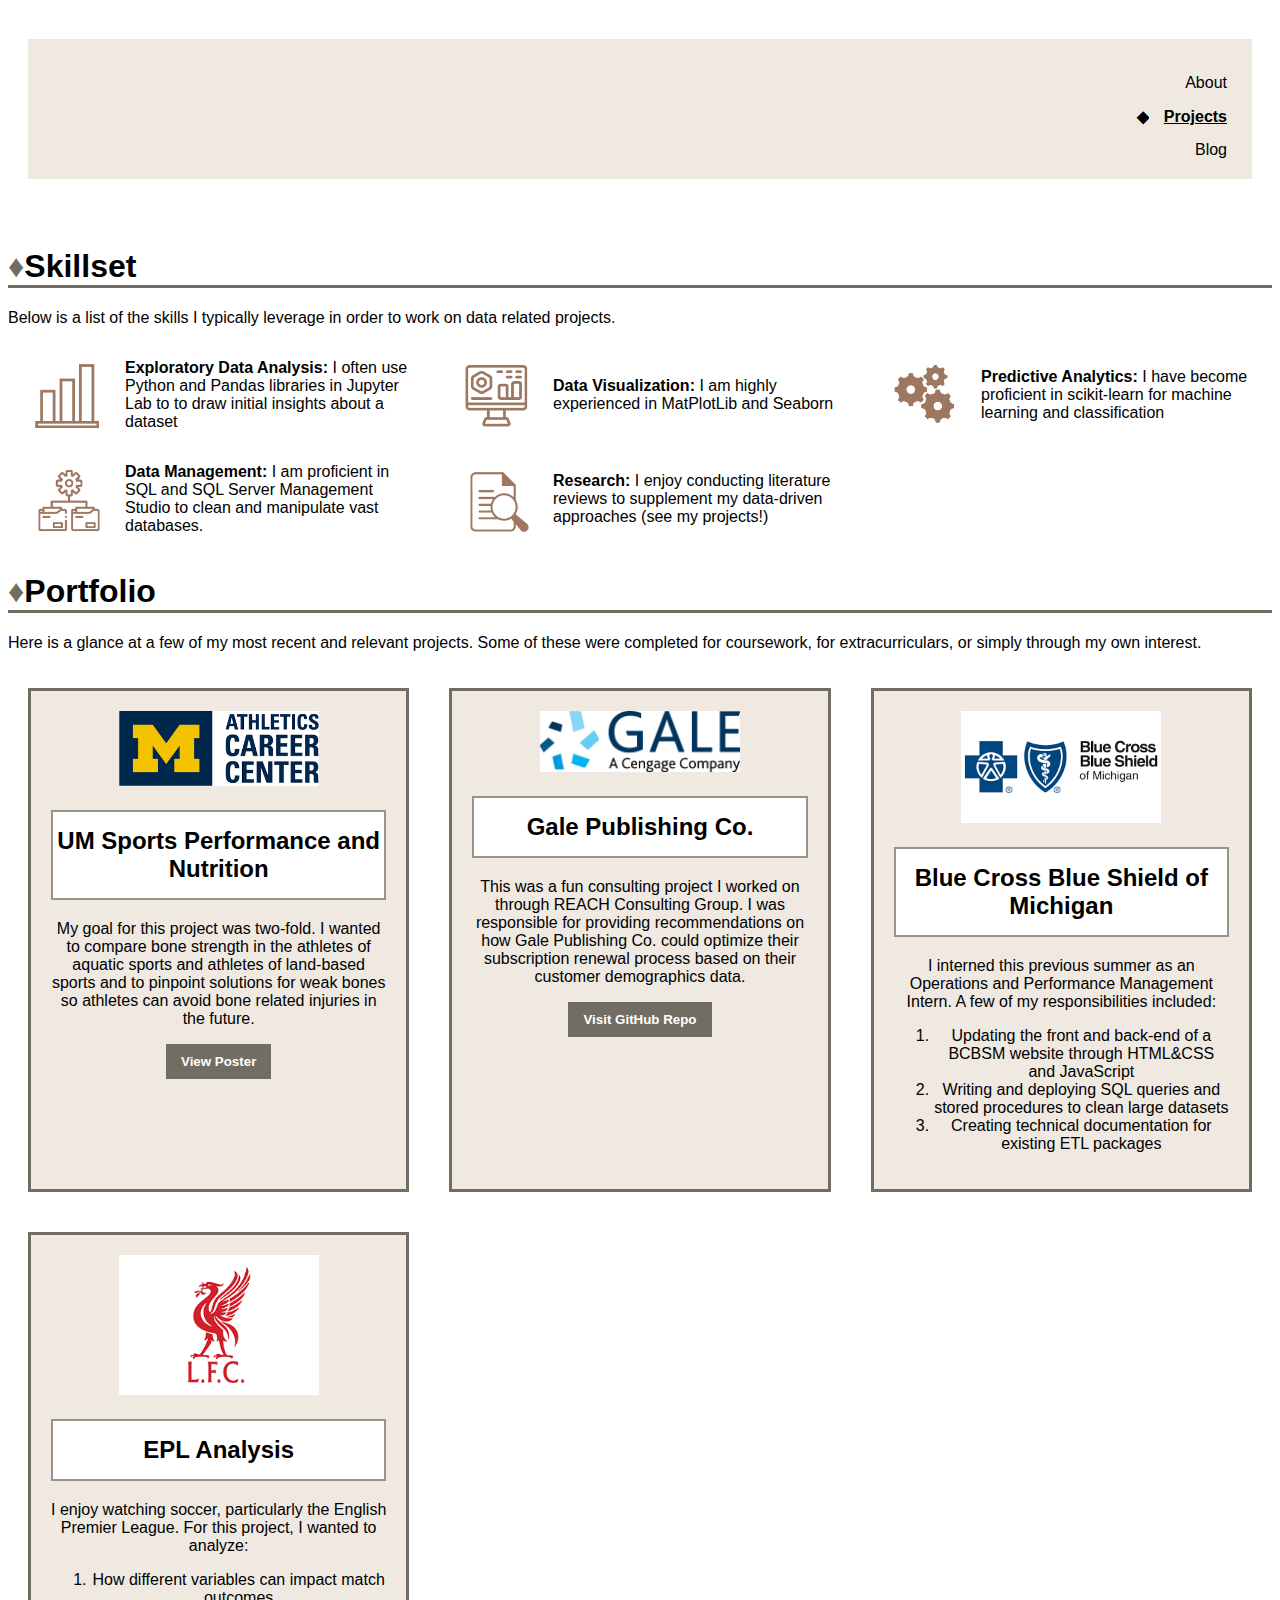
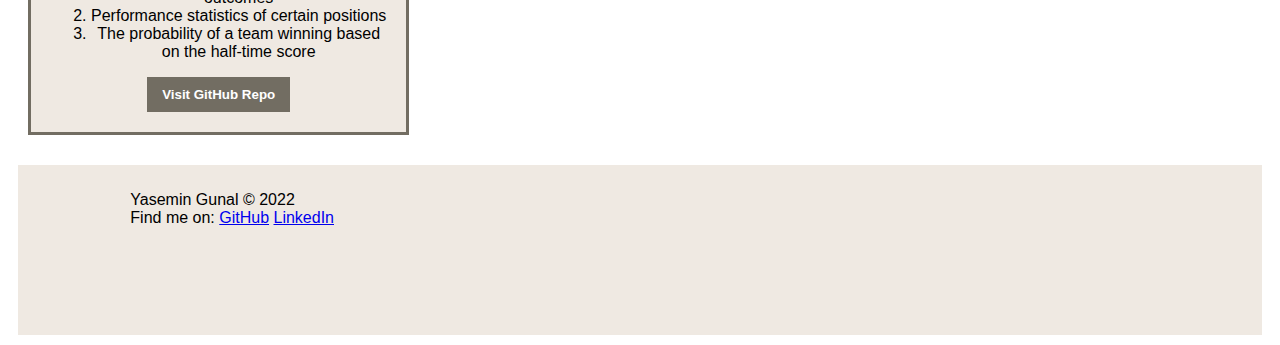
<file: projects.html>
<!DOCTYPE html>
<html lang="en">
  <head>
    <meta charset="utf-8">
    <meta name="viewport" content="width=device-width, initial-scale=1.0">
    <link rel="stylesheet" type="text/css" href="css/html5reset.css">
    <link rel="stylesheet" type="text/css" href="css/style.css">
    <title>Yasemin Gunal Portfolio</title>
  </head>
  <body>
    <div class="skip"><a href="#main">Skip to Main Content</a></div>
    <header>
      <nav>
          <ul class="nav_links">
            <li><a href="index.html">About</a></li>
            <li class="active"><a href="projects.html">Projects</a></li>
            <li><a href="blog.html">Blog</a></li>
          </ul>
        </nav>
    </header>
    <main class="container" id = "main">
      <h1>Skillset</h1>
      <p>Below is a list of the skills I typically leverage in order to work on data related projects.</p>
        <div class="skills_descrip">
          <img id="edaicon" src="images/edaicon.png" alt="EDA Icon">
          <p><b>Exploratory Data Analysis: </b>I often use Python and Pandas libraries in Jupyter Lab to to draw
            initial insights about a dataset
          </p>
          <img id="visicon" src="images/visicon.png" alt="Visualization Icon">
          <p><b>Data Visualization: </b>I am highly experienced in MatPlotLib and Seaborn
          </p>
          <img id="predicon" src="images/MLicon.png" alt="Predictive Analytics Icon">
          <p><b>Predictive Analytics: </b>I have become proficient in scikit-learn for machine learning and classification
          </p>
          <img id="dataicon" src="images/datamanicon.png" alt="Data Management Icon">
          <p><b>Data Management: </b>I am  proficient in SQL and SQL Server Management Studio to clean and manipulate vast databases.</p>
          <img id="researchicon" src="images/researchicon.png" alt="Research Icon">
          <p><b>Research: </b>I enjoy conducting literature reviews to supplement my data-driven approaches (see my projects!)
          </p>
        </div>

      <div class = "projects_intro">
        <h1>Portfolio</h1>
        <p>Here is a glance at a few of my most recent and relevant projects. Some of these were 
          completed for coursework, for extracurriculars, or simply through my own interest.
        </p>
      </div>
      <div class="projects">
          <div class="project">
            <img id="athletics" src="images/athleticsCC.png" alt="UM Athletics Logo" width="200px"/>
            <h2>UM Sports Performance and Nutrition</h2>
            <p>My goal for this project was two-fold. I wanted to compare bone strength
              in the athletes of aquatic sports and athletes of land-based sports and to
              pinpoint solutions for weak bones so athletes can avoid bone related
              injuries in the future.
            </p>
            <button onclick="goPoster();" class="proj_button">View Poster</button>
          </div>
          <div class="project">
            <img id="gale" src="images/galelogo.png" alt="Gale Logo" width="200px"/>
            <h2>Gale Publishing Co.</h2>
            <p>This was a fun consulting project I worked on through REACH Consulting Group. 
              I was responsible for providing recommendations on how Gale Publishing Co. could 
            optimize their subscription renewal process based on their customer demographics data.</p>
            <button onclick="goGaleGitHub();" class="proj_button">Visit GitHub Repo</button>
          </div>
          <div class="project">
            <img id="bcbsm" src="images/bcbsm.png" alt="BCBSM Logo" width="200px"/>
          <h2>Blue Cross Blue Shield of Michigan</h2>
          <p>I interned this previous summer as an Operations and Performance Management Intern.
            A few of my responsibilities included: 
          </p>
          <ol>
            <li>Updating the front and back-end of a BCBSM website through HTML&CSS and JavaScript</li>
            <li>Writing and deploying SQL queries and stored procedures to clean large datasets</li>
            <li>Creating technical documentation for existing ETL packages</li>
          </ol>
          </div>
          <div class="project">
            <img id="lfc" src="images/lfc.png" alt="LFC Logo" width="200px">
             <h2>EPL Analysis</h2>
             <p>I enjoy watching soccer, particularly the English Premier League. For this project, I wanted
              to analyze: 
            </p>
            <ol class="epl_analysis_goals">
              <li>How different variables can impact match outcomes</li>
              <li>Performance statistics of certain positions</li>
              <li>The probability of a team winning based on the half-time score</li>
            </ol>
            <button onclick="goEPLGitHub();" class="proj_button">Visit GitHub Repo</button>
          </div>
      </div>
  </main>
  <script src="js/amsvlog.js"></script>
  <footer>
    <p> Yasemin Gunal &copy; 2022 <br>
      Find me on: <a href="https://github.com/yasemingunal?tab=repositories">GitHub</a>
      <a href="https://www.linkedin.com/in/yasemin-gunal/">LinkedIn</a></p>
   <embed id="maps" src="https://www.google.com/maps/embed?pb=!1m18!1m12!1m3!1d2951.904849361863!2d-83.74241488498278!3d42.280554448112134!2m3!1f0!2f0!3f0!3m2!1i1024!2i768!4f13.1!3m3!1m2!1s0x883cae40746ad639%3A0x9777deab36d450cd!2sSchool%20of%20Information%20at%20the%20University%20of%20Michigan!5e0!3m2!1sen!2sus!4v1670019485068!5m2!1sen!2sus">    
  </footer>
  </body>
</html>
</file>
<file: css/style.css>
.skip{
    position:absolute;
    padding:6px;
    top:-40px;
}

.skip:focus{
    top:100px;
    color:black;
}

body{
    font-family: 'Trebuchet MS', 'Lucida Sans Unicode', 'Lucida Grande', 'Lucida Sans', Arial, sans-serif, sans-serif;
}

header{
    padding:3px 20px;
    margin:20px 0px 50px;
}

footer{ 
    display:grid;
    grid-template-columns:25% 75%;
    background-color: rgb(239, 233, 226);
    padding:10px;
    margin:10px;
    justify-items:end;
}



 /* NAVIGATION BAR/HEADER */

.nav_links{
    display:grid;
    grid-template-columns: 1fr 1fr 1fr;
    background-color:rgb(239, 233, 226);
    padding:20px 10px;
    justify-items:center;
 }

.nav_links li{
    list-style:none;

}

.nav_links a{
    text-decoration:none;
    background-color: #726d62;
    color:white;
    padding:10px 15px;
}

.nav_links a:hover{
    border: solid 5px white;
    font-weight:bolder;
}

.active{
    font-weight:bolder;
    text-decoration:underline;
}

.active::marker{
    content:'\25C6';
    color:black;
}

/* ---- ABOUT SECTION ------ */

h1, .blog_content h2{
    border-bottom: 3px solid #726d62;
}

.intro{ 
    display: grid;
    justify-items:center;
    text-align:center;
}
h1::before{
    content:'\2666 ';
    color: #726d62;
}

.flip-box{
    background-color:transparent;
    perspective:1000px;
}
.flip-box-inner{
    position:relative;
    /* width:100%;
    height:100%; */
    text-align:center;
    transition:transform 0.8s;
    transform-style:preserve-3d;
}
.flip-box:hover .flip-box-inner{
    transform:rotateY(180deg);
}

.flip-box-front, .flip-box-back{
    /* position:absolute; */
    -webkit-backface-visibility:hidden;
    backface-visibility:hidden;
}

.flip-box-front{
    color:black;
}

.flip-box-back{
    position:absolute;
    width:100%;
    /* height:100%; */
    top:-50px;
    background-color:rgb(239, 233, 226);
    color:black;
    transform:rotateY(180deg);
}

.positions, .section_title_large{
    overflow:hidden;
    border-right: 0.15em solid #726d62;
    margin: 0 auto;
    animation: typing 3.5s steps(10, end), blink-caret .75s step-end;
}

@keyframes typing{
    from {width:0}
    to{width:100%}
}

@keyframes blink-caret{
    from, to {border-color:transparent} 50% {border-color:#726d62;}
}

@media screen and (prefers-reduced-motion: reduce){
    * {
      -webkit-transition: none;
      transition: none;
     }
}

.intro_button, .proj_button{
    background-color:#726d62;
    border:none;
    color:white;
    padding:10px 15px;
    font-weight:bold;
}

.intro_button:hover, .proj_button:hover{
    font-weight:bolder;
    border:5px solid #726d62;
}

.intro img {
    padding:4px;
    width:150px;
    background-color:#726d62;

}

.mycard{
    background-color:rgb(239, 233, 226);
    padding:10px 20px;;
}

.aboutme_card{
    border:2px solid #726d62;
    padding:5px;
}

.aboutme_card > h1{
    background-color:rgb(239, 233, 226);
    padding:20px;
    margin:0px;
}

.contact-form{
    display:flex;
    justify-content:center;
    text-align:center;
    padding:20px;
}
legend{
    background-color:rgb(239, 233, 226);
    font-size:larger;
    text-transform: uppercase;
}

.contact-form input[type=text], legend{
    margin:5px;
    border: 2px #726d62 solid;
    padding:10px;
    width:200px;


}

/* ---- BLOG SECTION ------ */
.blog_options a, .blog_options:visited{
    background-color:#e3dac9;
    color: black;
    padding: 10px 10px;
    margin: 0px 20px 0px 20px;
    text-decoration:none;
    box-shadow:3px 3px #726d62;
}
.blog_options a:hover{
    font:black;
    font-weight:bold;
    border: solid 3px #e3dac9;
    text-decoration:underline;
}

.blog_options a:active{
    color:black;
    font-weight:bolder;
}

.blog_options{
    display:flex;
    position:sticky;
    top:0;
    justify-content:center;
    background-color:white;
}
.blog_content h2::before{
    content:'\21B3';
    color: black;
}

#entertainment h3{
    text-align:center;
}

.section_title_large{
    visibility:hidden;
}

#book_gallery, #podcast_gallery, #amsterdam_gallery, #london_gallery, #turkey_gallery{
    display:flex;
    justify-content:center;
}
#book_gallery img, #podcast_gallery img, #amsterdam_gallery img, #london_gallery img, #turkey_gallery img{
    padding:5px;
}

.travel_gallery img{
    width:175px;
}
.media_section, .travel_section{
    background-color:rgb(239, 233, 226);
}

/* ---- PROJECTS SECTION ------ */

.skills_descrip img { 
    width:60px;
}
.skills_descrip{
    justify-items:space-between;
    align-items:center;
    display:grid;
    grid-template-columns: 1fr 3fr;
}

.projects{
    display:grid;
    grid-template-columns:1fr;
}

.project{
    border: 3px #726d62 solid;
    text-align:center;
    padding: 20px 20px;
    margin:20px;
}
.project >h2{
    background-color:rgb(239, 233, 226);
    padding:15px 2px;;
    border:2px solid #96938b;
}

@media only screen and (min-width: 481px){ /*for tablets */

    /* ---- ABOUT SECTION ------ */
    .intro{
        grid-template-columns: 1fr 2fr;
        justify-items:center;
        column-gap:20px;
        padding:20px;
    }
    .intro img { 
        width:150px;
    }
    .contact-form input[type=text], legend{
        width: 300px;
    }

    /* ---- PROJECTS SECTION ------ */
    .project { 
        flex-basis:200px;
    }
    .skills_descrip{
        justify-items:center;
        grid-template-columns: repeat(2, 1fr 3fr);
        column-gap:7px;
    }


    /* ----- BLOG SECTION ------- */

    #book_gallery img, #podcast_gallery img{
        padding:5px;
        width:120px;
    }
    #amsterdam_gallery, #london_gallery, #turkey_gallery{
        flex-flow:row wrap;
        justify-content:center;
        justify-items:center;
    }
    #amsterdam_gallery img, #london_gallery img, #turkey_gallery img{
        width:150px;
    }

    
}

@media only screen and (min-width: 769px) { /* for laptops */
    
    .nav_links{
        grid-template-columns:1fr;
        justify-items:right;
    }
    .nav_links li{
        padding-top:15px;
    }

    .nav_links a{
        background-color: rgb(239, 233, 226);
        color:black;
        padding-bottom:10px;
    }

    .nav_links a:hover{
        border:none;
        border-bottom:2px solid black;
    }

    #maps{
        width:350px;
    }
    /* ---- ABOUT SECTION ------ */
    .contact-form input[type=text], legend{
        width: 400px;
    }
    .mycard{
        background-color:white;
    }
    .mycard > h1{
        background-color:rgb(239, 233, 226);
        padding:10px 5px;
        margin:0px;
    }
    .aboutme_card{
        align-self:center;
        padding-bottom:100px;
        background-color:white;
        border:none;
    }
    .intro{
        grid-template-columns:1fr 3fr;
        text-align:left;
    }
    .intro img{
        width:200px;
    }

    /* ---- PROJECTS SECTION ------ */

    .skills_descrip{
        grid-template-columns:repeat(3, 1fr 3fr);
        justify-items:right;
        column-gap:20px;
    }

    .skills_descrip img{
        width:75px;
    }

    .skills_descrip img:hover{
        width:90px;
        border:solid 2px #726d62;
    }

    .projects{
        grid-template-columns:repeat(2, 1fr);
    }

    .project{
        background-color:rgb(239, 233, 226);
    }
    .project h2{
        background-color:white;
    }

    /* ----- BLOG SECTION ------- */

    .section_title_small{
        visibility:hidden;
    }
    .section_title_large{
        visibility:visible;
        padding-right:40px;
    }

    #podcast_gallery img, #book_gallery img{
        width:175px;
        align-items:center;
        padding:10px;
    }

    #amsterdam_gallery img, #london_gallery img, #turkey_gallery img{
        width:200px;
    }

    #book_gallery, #podcast_gallery, #amsterdam_gallery, #london_gallery, #turkey_gallery{
        justify-content:flex-start;
        align-items:center;
    }
}

@media only screen and (min-width: 1280px) /*largest desktops*/ {
    #maps{
        width:600px;
    }
    #podcast_gallery img, #book_gallery img{
        width:200px;
        align-items:center;
        padding:10px;
    }
    .section_title_large{
        padding-right:150px;
    }

    .projects{
        grid-template-columns:repeat(3, 1fr);
    }
    .projects:last-child(){
        grid-column:2/-1;
    }

    #amsterdam_gallery, #london_gallery, #turkey_gallery{
        justify-content:flex-end;
    }

    #amsterdam_gallery img, #london_gallery img, #turkey_gallery img{
        width:300px;
    }

}
</file>
